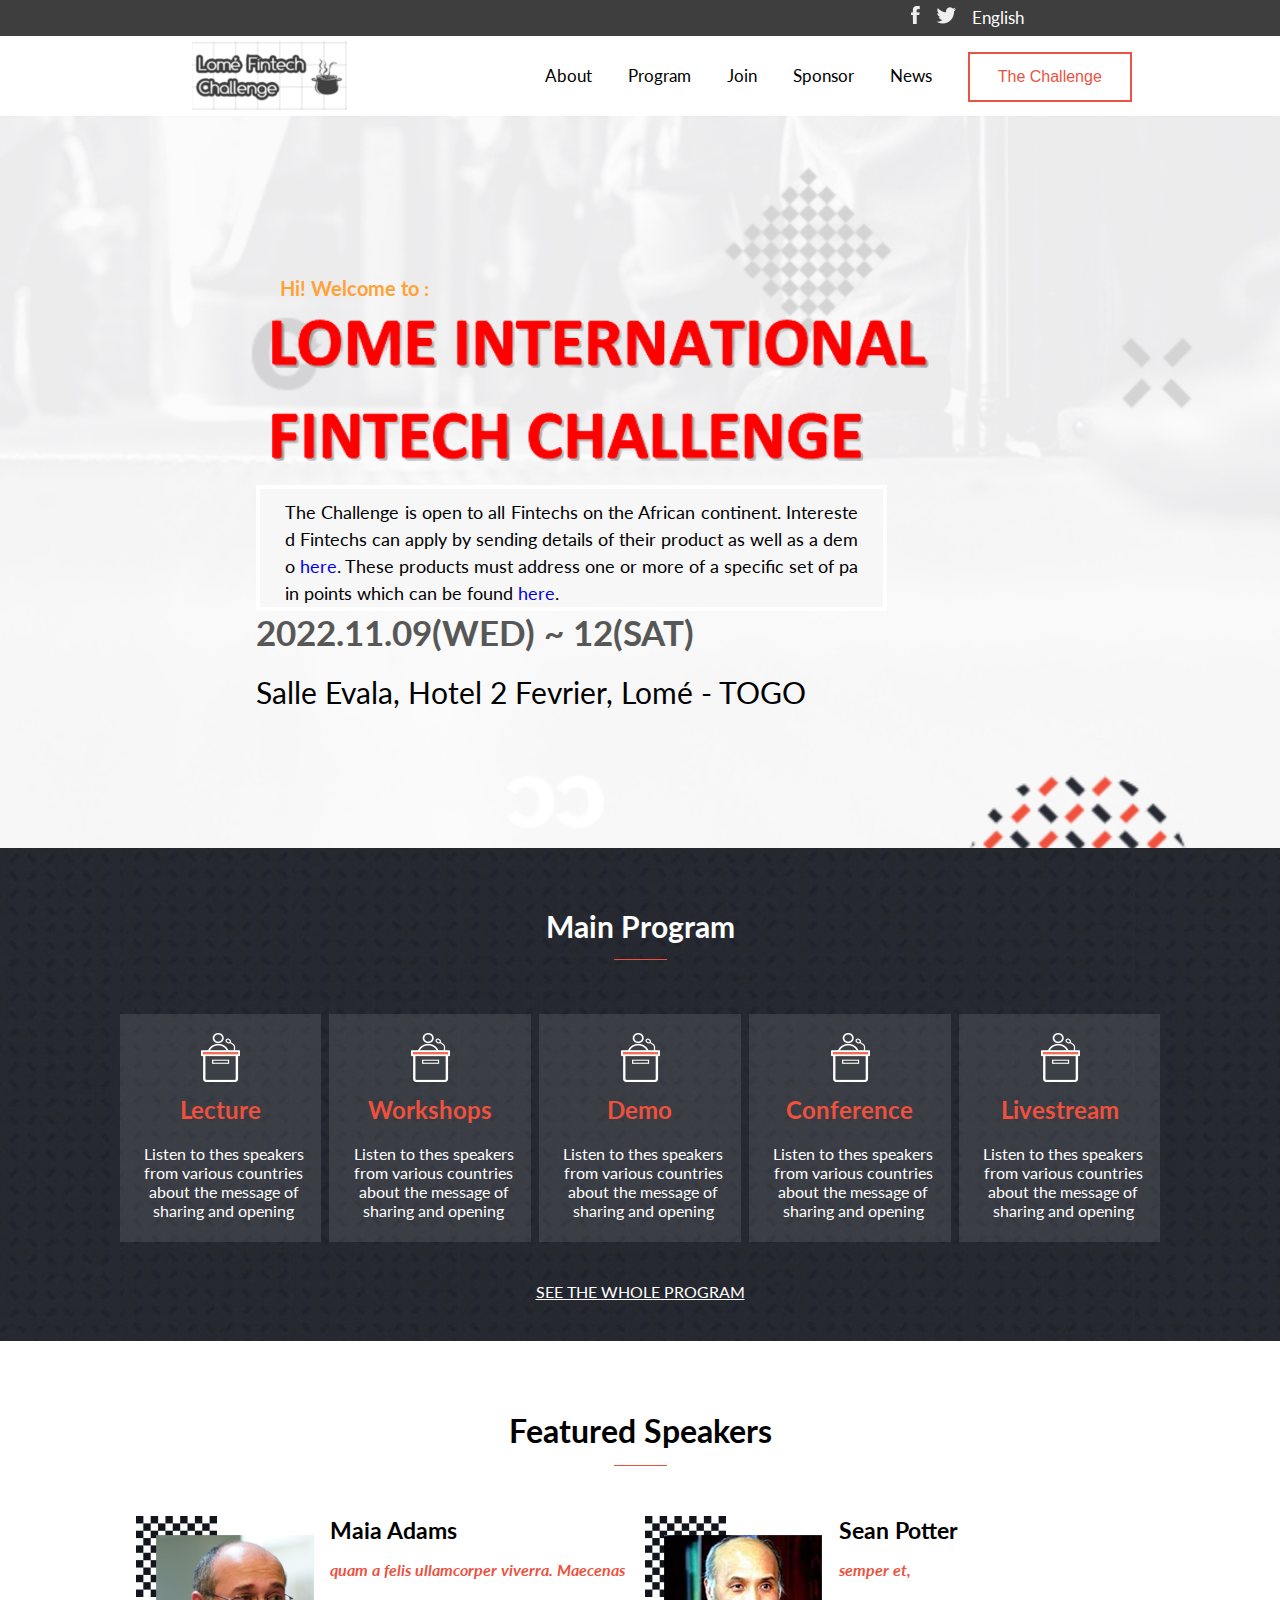
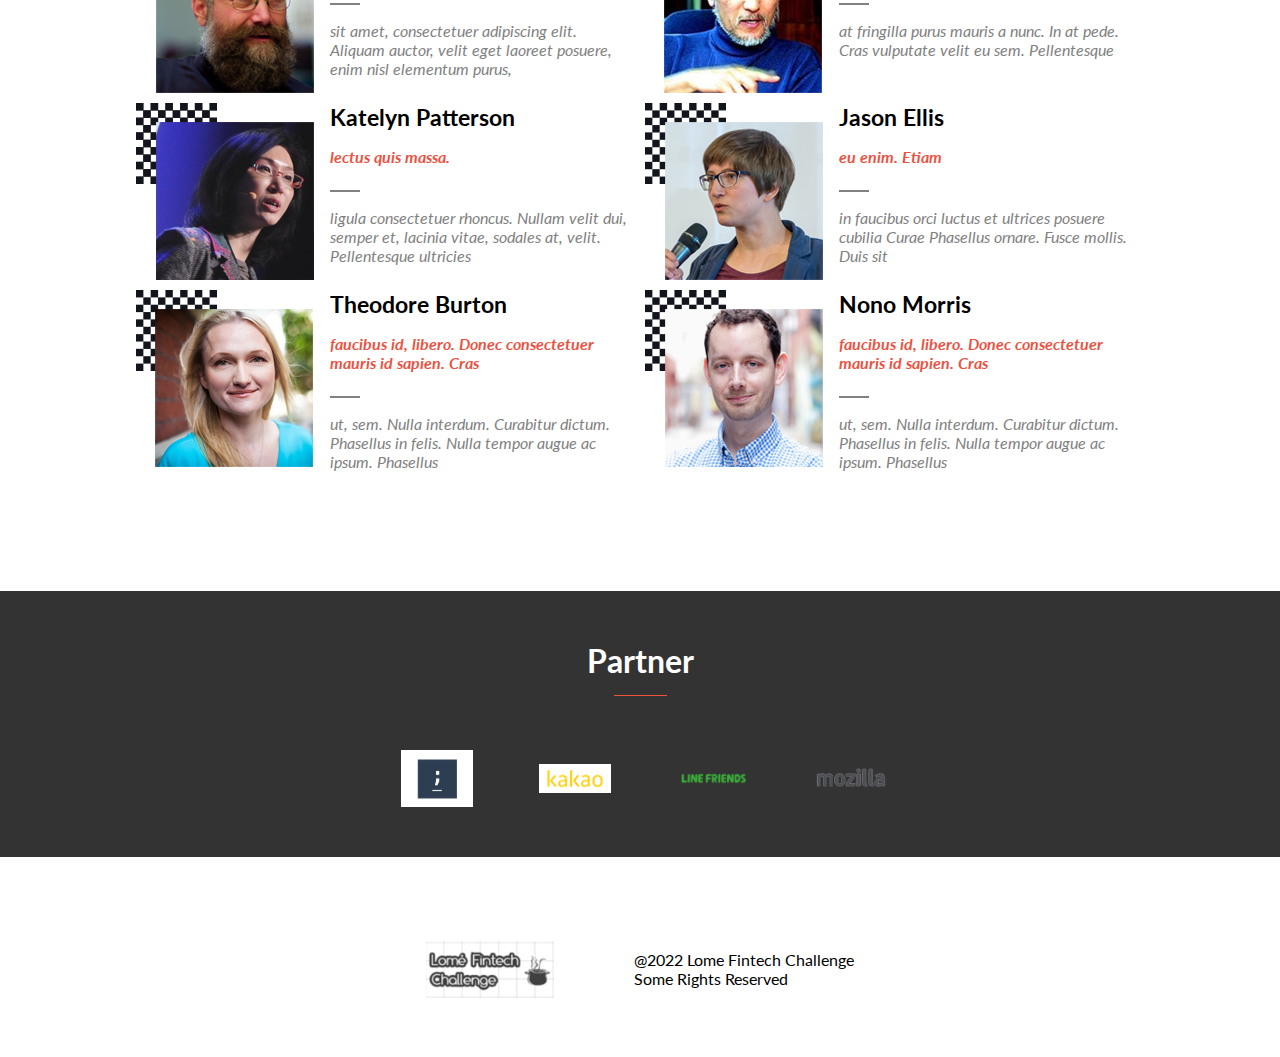
<file: index.html>
<!DOCTYPE html>
<html lang="en">

<head>
  <meta charset="utf-8">
  <meta http-equiv="X-UA-Compatible" content="IE=edge">
  <title>Conference</title>
  <meta name="description" content="Conference Page">
  <meta name="viewport" content="width=device-width, initial-scale=1">
  <link href='https://fonts.googleapis.com/css?family=Lato' rel='stylesheet'>
  <link rel="stylesheet" href="stylesheets/css/styles.css">
</head>

<body>
  <header id="toolbar">
    <div id="top-bar">
      <ul class="menu">
        <li><a class="nav-link" href="#about-me"> <img src="assets/images/facebook.png" alt=""> </a></li>
        <li><a class="nav-link" href="#about-me"> <img src="assets/images/twitter.png" alt=""> </a></li>
        <li><a class="nav-link" href="#contact-form">English</a></li>
      </ul>
    </div>
    <div id="bottom-bar">
      <div id="first-item">
        <span id="logo-placeholder"><a class="nav-link" href="index.html#intro"><img src="assets/images/Lome_Fintech_LogoB_59.png" alt=""></a></span>
        <nav id="nav-bar">
          <ul class="menu">
            <li><a class="nav-link" href="about.html#about">About</a></li>
            <li><a class="nav-link" href="index.html#main-program">Program</a></li>
            <li><a class="nav-link" href="index.html">Join</a></li>
            <li><a class="nav-link" href="index.html#partner">Sponsor</a></li>
            <li><a class="nav-link" href="index.html#news">News</a></li>
            <li><a class="nav-link" href="index.html#partner"><button class="btn">The Challenge</button></a></li>
          </ul>
        </nav>
      </div>
      <!-- Hamburger icon -->
      <label id="second-item" class='menu-button-container' for="menu-button-container">
        <img id="cancel-icon" src="assets/images/close_mobile_menu.png" alt="Cancel Menu">
        <img id="menu-icon" src="assets/images/mobile_menu.png" alt="Cancel Menu">
      </label>
    </div>
  </header>
  <!-- Main content -->
  <main class="content">
    <section id="intro">
      <span id="greating-title">Hi! Welcome to :</span>
      <img src="assets/images/intro4-removebg.png" alt="">
      <p id="description">
        The Challenge is open to all Fintechs on the African continent. Interested Fintechs can apply by sending details of their product as well as a demo  <a href="http://" target="_blank" rel="noopener noreferrer">here</a>. These products must address one or more of a specific set of pain points which can be found <a href="http://" target="_blank" rel="noopener noreferrer">here</a>.
      </p>
      <p id="when">
        2022.11.09(WED) ~ 12(SAT)
      </p>
      <p id="where">
        Salle Evala, Hotel 2 Fevrier, Lomé - TOGO
      </p>
    </section>
    <section id="main-program">
      <h1>Main Program</h1>
      <span class="program-bar"></span>
      <ul class="program">
        <li class="item">
          <img src="assets/images/program_icon_01.png" alt="Program 1">
          <p id="title">Lecture</p>
          <p id="description">
            Listen to thes speakers from various countries about the message of sharing and opening
          </p>
        </li>
        <li class="item">
          <img src="assets/images/program_icon_01.png" alt="Program 1">
          <p id="title">Workshops</p>
          <p id="description">
            Listen to thes speakers from various countries about the message of sharing and opening
          </p>
        </li>
        <li class="item">
          <img src="assets/images/program_icon_01.png" alt="Program 1">
          <p id="title">Demo</p>
          <p id="description">
            Listen to thes speakers from various countries about the message of sharing and opening
          </p>
        </li>

        <li class="item">
          <img src="assets/images/program_icon_01.png" alt="Program 1">
          <p id="title">Conference</p>
          <p id="description">
            Listen to thes speakers from various countries about the message of sharing and opening
          </p>
        </li>
        <li class="item">
          <img src="assets/images/program_icon_01.png" alt="Program 1">
          <p id="title">Livestream</p>
          <p id="description">
            Listen to thes speakers from various countries about the message of sharing and opening
          </p>
        </li>
      </ul>
      <button id="join-program">Join Challenge</button>
      <a id="see-more-program" href="#contact-form">SEE THE WHOLE PROGRAM</a>
    </section>
    <section id="speakers">
    </section>
    <section id="partner">
      <h1>Partner</h1>
      <span class="partner-bar"></span>
      <ul class="partner-list">
        <li class="partner-list-item"><img class="partner-list-item-img" src="assets/images/sonsors/iamport.png" alt=""></li>
        <li class="partner-list-item"><img class="partner-list-item-img" src="assets/images/sonsors/kakao.png" alt=""></li>
        <li class="partner-list-item"><img class="partner-list-item-img" src="assets/images/sonsors/line-friends.png" alt=""></li>
        <li class="partner-list-item"><img class="partner-list-item-img" src="assets/images/sonsors/mozilla.png" alt=""></li>
      </ul>

    </section>
  </main>
  <footer>
    <img id="footer-img" src="assets/images/Lome_Fintech_LogoB_59.png" alt="">
    <p>
      @2022 Lome Fintech Challenge <br> Some Rights Reserved
    </p>

  </footer>
  <script type="module" src="js/index.js"></script>
</body>

</html>
</file>
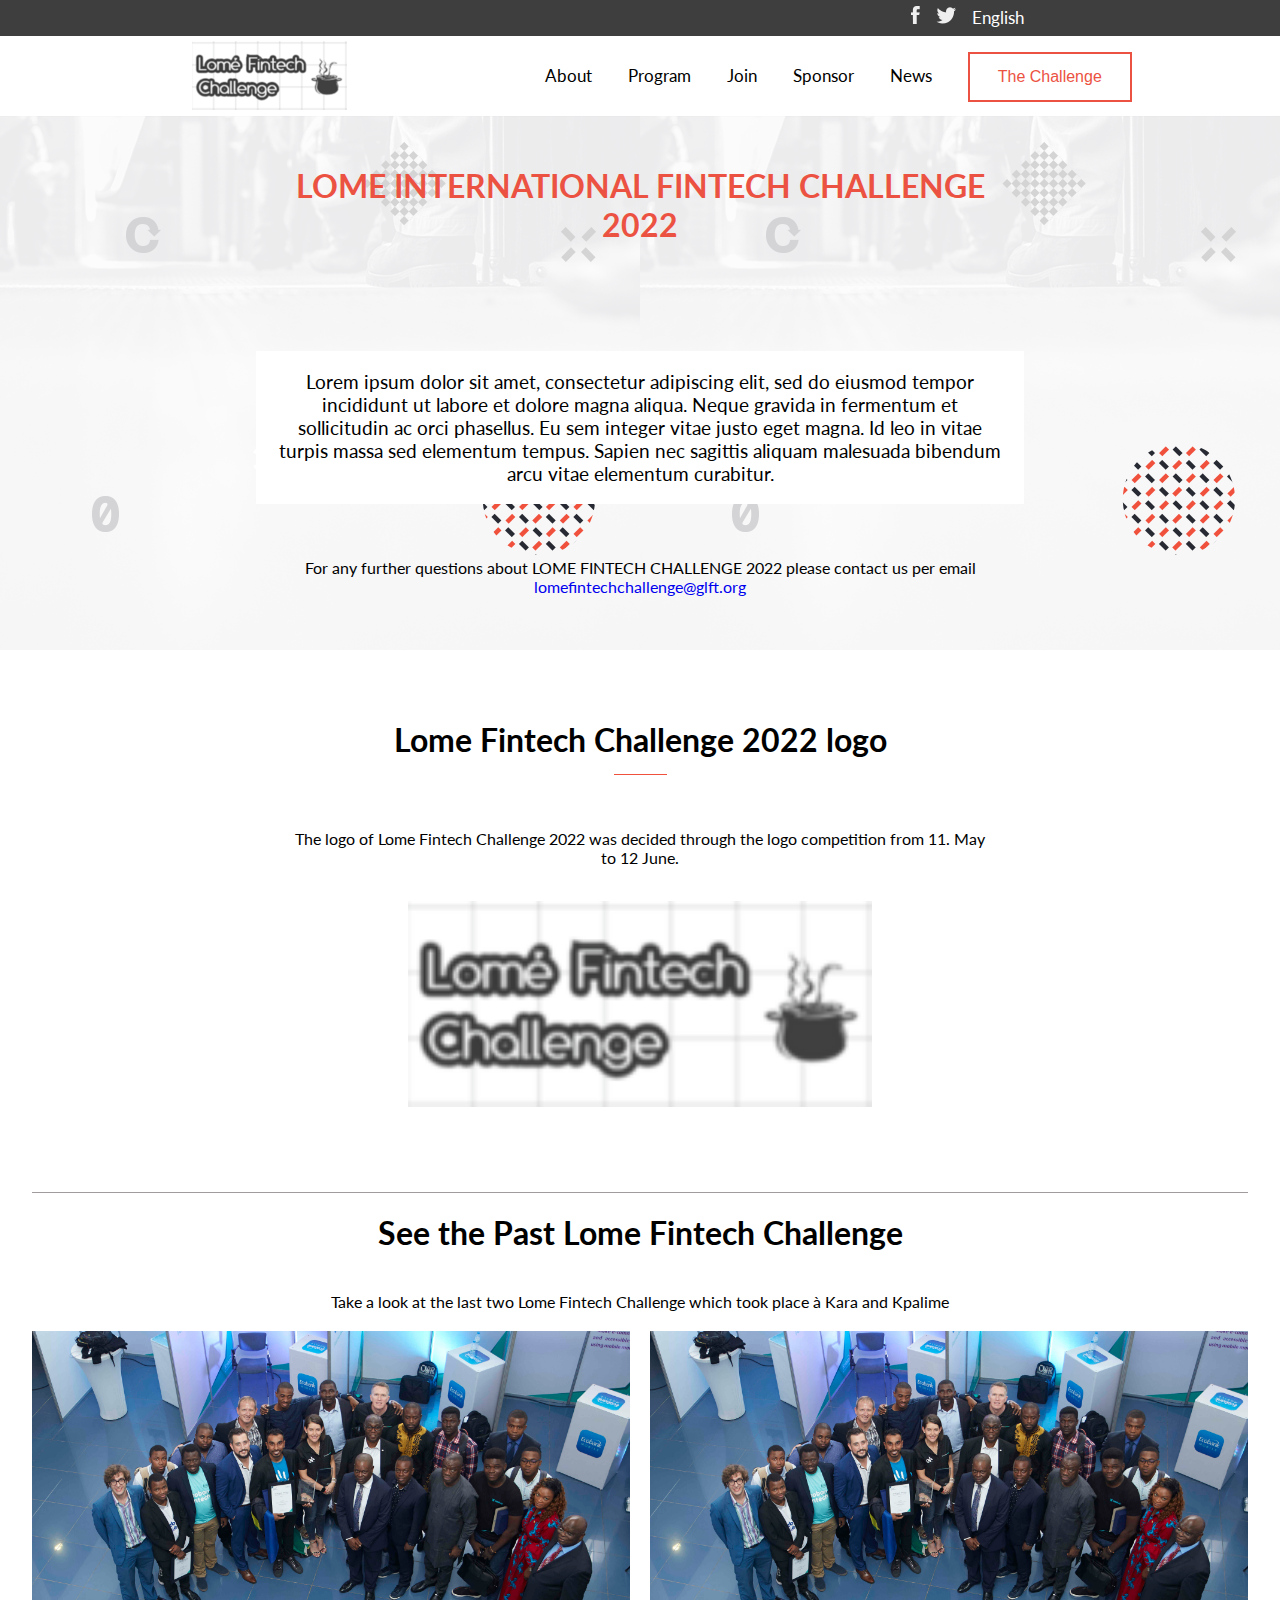
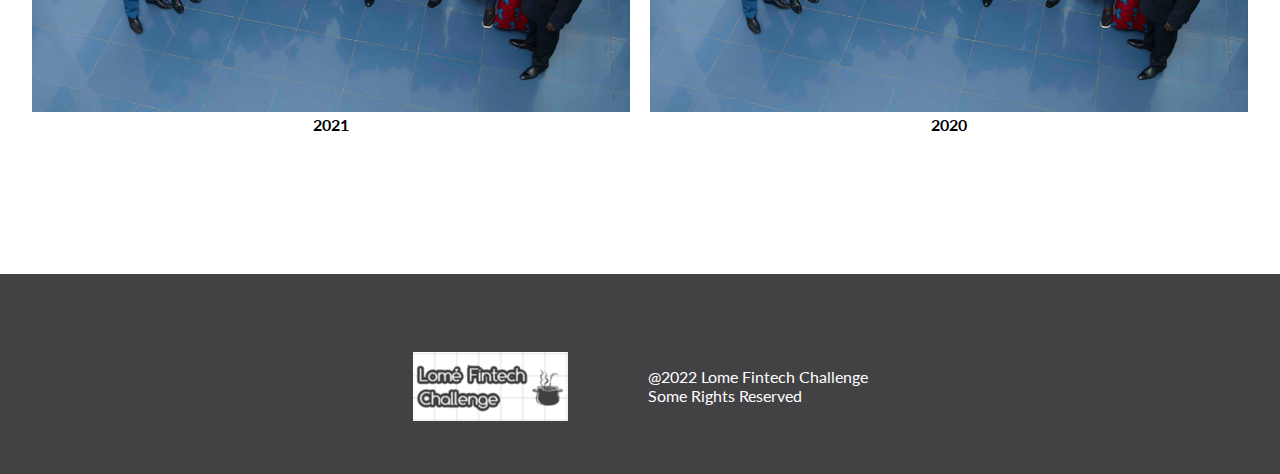
<file: about.html>
<!DOCTYPE html>
<html lang="en">

<head>
  <meta charset="utf-8">
  <meta http-equiv="X-UA-Compatible" content="IE=edge">
  <title>Conference</title>
  <meta name="description" content="Conference Page">
  <meta name="viewport" content="width=device-width, initial-scale=1">
  <link href='https://fonts.googleapis.com/css?family=Lato' rel='stylesheet'>
  <link rel="stylesheet" href="stylesheets/css/styles.css">
</head>

<body>
  <header id="toolbar">
    <div id="top-bar">
      <ul class="menu">
        <li><a class="nav-link" href="#about-me"> <img src="assets/images/facebook.png" alt=""> </a></li>
        <li><a class="nav-link" href="#about-me"> <img src="assets/images/twitter.png" alt=""> </a></li>
        <li><a class="nav-link" href="#contact-form">English</a></li>
      </ul>
    </div>
    <div id="bottom-bar">
      <div id="first-item">
        <span id="logo-placeholder"><a class="nav-link" href="index.html#intro"><img src="assets/images/Lome_Fintech_LogoB_59.png" alt=""></a></span>
        <nav id="nav-bar">
          <ul class="menu">
            <li><a class="nav-link" href="about.html#about">About</a></li>
            <li><a class="nav-link" href="index.html#main-program">Program</a></li>
            <li><a class="nav-link" href="index.html">Join</a></li>
            <li><a class="nav-link" href="index.html#partner">Sponsor</a></li>
            <li><a class="nav-link" href="index.html#news">News</a></li>
            <li><a class="nav-link" href="index.html#partner"><button class="btn">The Challenge</button></a></li>
          </ul>
        </nav>
      </div>
      <!-- Hamburger icon -->
      <label id="second-item" class='menu-button-container' for="menu-button-container">
        <img id="cancel-icon" src="assets/images/close_mobile_menu.png" alt="Cancel Menu">
        <img id="menu-icon" src="assets/images/mobile_menu.png" alt="Cancel Menu">
      </label>
    </div>
  </header>
  <!-- Main content -->
  <main class="content">
    <section id="about">
      <h1 id="title">
        LOME INTERNATIONAL FINTECH CHALLENGE 2022
      </h1>
      <p id="description">
        Lorem ipsum dolor sit amet, consectetur adipiscing elit, sed do eiusmod tempor incididunt ut labore et dolore magna aliqua. Neque gravida in fermentum et sollicitudin ac orci phasellus. Eu sem integer vitae justo eget magna. Id leo in vitae turpis massa sed elementum tempus. Sapien nec sagittis aliquam malesuada bibendum arcu vitae elementum curabitur.
      </p>
      <p id="know-more">
        For any further questions about LOME FINTECH CHALLENGE 2022 please contact us per email 
        
      </p>
      <p id="email">        
        <a href="mailto:lomefintechchallenge@glft.org" class="contact-email">lomefintechchallenge@glft.org</a>
      </p>
    </section>
    <section id="logo-history">
      <h1>Lome Fintech Challenge 2022 logo</h1>
      <span class="logo-history-bar"></span>
      <p>
        The logo of Lome Fintech Challenge 2022 was decided through the logo competition from 11. May to 12 June.
      </p>
      <img src="assets/images/Lome_Fintech_LogoB_59.png" alt="">
    </section>
    <section id="challenge-history">
      <span class="challenge-history-line"></span>
      <h1>See the Past Lome  Fintech Challenge</h1>
      <span class="challenge-history-bar"></span>
      <p class="take-look">
        Take a look at the last two Lome  Fintech Challenge which took place à Kara and Kpalime
      </p>
      <ul class="challenge-history-list">
        <li  class="challenge-history-item">
          <img class="history-image" src="assets/images/fellowship.jpg" alt="" style="width: 100%;">
          <div class="text-block">
            <h4>2021</h4>
          </div>
        </li>
        <li  class="challenge-history-item">
          <img class="history-image" src="assets/images/fellowship.jpg" alt=""style="width: 100%;">
          <div class="text-block">
            <h4>2020</h4>
          </div>
        </li>
      </ul>
    </section>
    <section id="about-partner">
      <h1>Partner</h1>
      <span class="partner-bar"></span>
      <ul>
        <li><img src="assets/images/sonsors/iamport.png" alt=""></li>
        <li><img src="assets/images/sonsors/kakao.png" alt=""></li>
        <li><img src="assets/images/sonsors/line-friends.png" alt=""></li>
        <li><img src="assets/images/sonsors/mozilla.png" alt=""></li>
      </ul>

    </section>
  </main>
  <footer id="about-footer">
   <img src="assets/images/Lome_Fintech_LogoB_59.png" alt="">
    <p>
      @2022 Lome Fintech Challenge <br> Some Rights Reserved
    </p>

  </footer>
  <script type="module" src="js/index.js"></script>
</body>

</html>
</file>
<file: stylesheets/css/styles.css>
@font-face {
  font-family: "Lato";
  font-style: normal;
  src: url("https://fonts.googleapis.com/css?family=Lato");
}

*,
*::before,
*::after {
  margin: 0 0;
  padding: 0 0;
  box-sizing: border-box;
}

/* body settings */
body {
  background: #fff;
  font-family: "Lato", sans-serif;
  position: relative;
  display: flex;
  flex-direction: column;
  justify-content: flex-start;
  align-items: center;
  align-content: center;
  margin: auto;
  flex: 1 1 auto;
}

body ul {
  list-style: none;
  text-decoration: none;
}

body a {
  text-decoration: none;
}

/* define variables for the primary colors */

/* Mobile */
body #toolbar {
  width: 100%;
  display: flex;
  flex-direction: column;
  align-items: center;
  align-content: center;
  background-image: url("../../../assets/images/mobile_intro_bg.png");
  background-repeat: repeat-x;
}

body #toolbar #top-bar .menu {
  display: none;
}

body #toolbar #bottom-bar {
  display: flex;
  top: 36px;
  width: 100%;
  justify-content: flex-start;
  align-items: center;
  background: transparent;
}

body #toolbar #bottom-bar #first-item {
  display: none;
}

body #toolbar #bottom-bar #first-item.active {
  display: flex;
  color: black;
  width: 100%;
  top: 10px;
}

body #toolbar #bottom-bar #first-item.active #nav-bar {
  display: flex;
  width: 90%;
  flex-direction: column;

  /*   .menu {
                display: flex;
                justify-content: flex-start;
                flex-direction: column;
                align-items: center;
                align-content: center;
                flex: 1 1 auto;
                height: auto;

                gap: 36px;
                width: 100%;

                //background: blue;
                a {
                    font-size: 17px;
                    color: black;
                }

                li:last-child {
                    margin-right: 20%;
                }

                .btn {
                    border: 2px solid black;
                    background-color: white;
                    color: black;
                    padding: 14px 28px;
                    font-size: 16px;
                    cursor: pointer;
                    color: #ec5242;
                    border-color: #ec5242;
                }
            } */
}

body #toolbar #bottom-bar #first-item.active #nav-bar .menu {
  position: fixed;
  left: 0;
  text-justify: left;
  padding-left: 40px;
  top: 38px;
  gap: 30px;
  z-index: 2;
  display: flex;
  mix-blend-mode: normal;
  box-shadow: 0 48px 48px rgba(37, 47, 137, 0.08);
  flex-direction: column;
  background: white;
  width: 100%;
  height: 80%;
  text-align: left;
  transition: 0.4s;
  font-weight: 600;
  font-size: 32px;
  line-height: 44px;
  border: 2px solid white;
  border-bottom-left-radius: 30px;
  border-bottom-right-radius: 30px;
  overflow: auto;
}

body #toolbar #bottom-bar #first-item.active #nav-bar .menu .btn {
  border: 2px solid black;
  background-color: white;
  padding: 14px 28px;
  font-size: 16px;
  cursor: pointer;
  color: #ec5242;
  border-color: #ec5242;
}

body #toolbar #bottom-bar #first-item.active #logo-placeholder {
  display: none;
}

body #toolbar #bottom-bar #second-item #cancel-icon {
  display: none;
}

body #toolbar #bottom-bar #second-item #menu-icon {
  align-self: flex-start;
  margin-top: 20px;
  margin-left: 35px;
  width: 22px;
}

body #toolbar #bottom-bar #second-item #cancel-icon.active {
  display: block;
  visibility: visible;
  align-self: flex-start;
  margin-top: 20px;
  margin-left: 35px;
  width: 22px;
  background: #272a31;
}

body #toolbar #bottom-bar #second-item #menu-icon.active {
  display: none;
  visibility: hidden;
  margin-left: 24px;
}

body .content {
  display: flex;
  width: 100%;
  flex-direction: column;
  align-items: center;
  align-content: center;
  justify-content: center;
  flex: 1 1 auto;
  margin: auto 24px;
}

body .content #about {
  background-image: url("../../../assets/images/mobile_intro_bg.png");
  background-repeat: repeat-x;
  width: 100%;
  display: flex;
  flex-direction: column;
  align-items: center;
  justify-items: auto;
}

body .content #about #title {
  color: #ec5242;
  text-align: center;
  text-transform: uppercase;
  width: 80%;
  font-size: xx-large;
  font-weight: bold;
  margin: 40px auto;
}

body .content #about #description {
  padding: 1em;
  font-size: 19px;
  height: auto;
  width: 90%;
  text-align: center;
  background-color: white;
  margin: 54px auto;
}

body .content #about #know-more {
  text-align: center;
  width: 90%;
}

body .content #about #email {
  margin: 0 auto 54px;
}

body .content #about-footer {
  display: flex;
  align-items: center;
  justify-content: center;
  align-content: center;
  margin: 50px 16px;
  text-align: center;
  gap: 16px;
}

body .content #about-footer img {
  width: 30%;
}

body .content #logo-history {
  display: flex;
  flex-direction: column;
  align-items: center;
  justify-content: center;
  margin: 70px auto;
  text-align: center;
}

body .content #logo-history h1 {
  width: 80%;
}

body .content #logo-history .logo-history-bar {
  width: 53px;
  height: 16px;
  border-bottom: 1px solid #ef513c;
  margin: 0 auto 54px;
}

body .content #logo-history p {
  margin: 0 auto 34px;
  width: 90%;
}

body .content #logo-history img {
  width: 60%;
}

body .content #challenge-history {
  display: flex;
  flex-direction: column;
  align-items: center;
  justify-content: center;
  margin: 0 auto 70px;
  width: 95%;
  text-align: center;
  gap: 20px;
}

body .content #challenge-history .challenge-history-line {
  width: 100%;
  height: 16px;
  border-bottom: 1px solid #a09c9c;
}

body .content #challenge-history .take-look {
  width: 80%;
}

body .content #challenge-history .history-image {
  width: 60%;
}

body .content #challenge-history .challenge-history-list {
  display: flex;
  flex-direction: column;
  align-items: center;
  justify-content: center;
  margin: 0 auto 70px;
  text-align: center;
  gap: 20px;
}

body .content #intro {
  width: 100%;
  height: auto;
  display: flex;
  flex-direction: column;
  align-items: center;
  align-content: center;
  justify-content: center;
  margin: 0;
  background-image: url("../../../assets/images/mobile_intro_bg.png");
  background-repeat: no-repeat;
  background-size: cover;
  padding-left: 1.5em;
  padding-right: 1.5em;
  padding-top: 1em;
}

body .content #intro #greating-title {
  color: #ffa338;
  margin-top: 1em;
  margin-left: 24px;
  text-align: left;
  align-self: flex-start;
  font-size: 20px;
  font-weight: bolder;
}

body .content #intro img {
  width: 90%;
}

body .content #intro p:first-child {
  background: red;
}

body .content #intro #description {
  width: 95%;
  line-height: 150%;
  height: auto;
  text-align: justify;
  word-break: break-all;
  border: 4px solid #fff;
  background-color: #f7f7f8;
  padding: 10px 25px 0;
  font-size: 1.125em;
}

body .content #intro #when {
  font-size: 35px;
  color: #575757;
  font-weight: bold;
  width: 90%;
  display: inline-block;
  text-align: center;
  margin-bottom: 4px;
  letter-spacing: 0;
}

body .content #intro #where {
  margin: 17px auto 0.75em;
  font-size: 30px;
  width: 90%;
}

body .content #main-program {
  margin: 0;
  display: flex;
  flex-direction: column;
  flex: 1 1 auto;
  color: #fff;
  text-align: center;
  padding-top: 60px;
  flex-wrap: nowrap;
  justify-content: center;
  align-content: center;
  height: auto;
  background-image: url("../../../assets/images/main_section_background.jpg");
  background-repeat: no-repeat;
  background-size: cover;
}

body .content #main-program h1 {
  font-size: 30px;
}

body .content #main-program .program-bar {
  width: 53px;
  height: 16px;
  border-bottom: 1px solid #ef513c;
  margin: 0 auto 54px;
}

body .content #main-program .program {
  display: flex;
  flex-direction: column;
  justify-content: center;
  flex: 1 1 auto;
  gap: 0.5em;
  margin: auto;
}

body .content #main-program .program .item {
  display: flex;
  align-items: center;
  justify-content: center;
  background: rgba(255, 255, 255, 0.1);
  gap: 10px;
  height: auto;
  margin: auto;
  flex-basis: auto;
  width: 95%;
}

body .content #main-program .program .item #title {
  width: 30%;
  color: #ef513c;
  font-size: 16px;
  font-weight: bold;
  justify-self: center;
  text-align: left;
}

body .content #main-program .program .item #description {
  margin-left: 7px;
  flex-shrink: 4;
  text-align: left;
  padding: 10px;
}

body .content #main-program #join-program {
  border: 2px solid black;
  background-color: #ec5242;
  font-weight: bolder;
  padding: 14px 28px;
  font-size: 16px;
  cursor: pointer;
  width: 70%;
  color: white;
  border-color: #ec5242;
  display: block;
  margin: 40px auto;
}

body .content #main-program #see-more-program {
  display: none;
  text-decoration: underline;
  color: #fff;
  margin: 40px auto;
}

body .content #speakers {
  width: 100%;
  margin: 60px 16px auto;
  display: flex;
  flex-direction: column;
  align-items: center;
  align-content: center;
  justify-content: center;
}

body .content #speakers .speaker-bar {
  width: 53px;
  height: 16px;
  border-bottom: 1px solid #ef513c;
}

body .content #speakers .card-list {
  width: calc(100% - 32px);
  display: flex;
  flex-direction: column;
  align-items: center;
  align-content: center;
  justify-content: center;
  gap: 40px;
  margin: 50px auto;
}

body .content #speakers .card-list .card {
  display: flex;
  width: 100%;
  align-items: flex-start;
  align-content: flex-start;
  flex-wrap: nowrap;
  gap: 16px;
  flex: 1 1 auto;
  justify-content: flex-start;
}

body .content #speakers .card-list .card .right {
  width: 100%;
  display: flex;
  flex-direction: column;
  gap: 16px;
}

body .content #speakers .card-list .card .right .line {
  width: 30px;
  border: 1px solid #818181;
  margin-top: 0.5em;
}

body .content #speakers .card-list .card .right .name {
  font-size: 23px;
  font-weight: bolder;
}

body .content #speakers .card-list .card .right .title {
  font-style: italic;
  font-size: 1rem;
  color: #ec5242;
  font-weight: bold;
}

body .content #speakers .card-list .card .right .bio {
  font-style: italic;
  color: #818181;
  font-size: 1rem;
}

body .content #speakers .see-more-btn {
  display: block;
  color: #272a31;
  background: red;
  width: 90%;
  height: 40px;
  background-color: #fff;
  border: 2px solid #d3d3d3;
  border-radius: 4px;
  font-weight: bold;
}

body .content #speakers .see-more-btn.hidden {
  color: blueviolet;
}

body .content #speakers .see-more-btn:hover {
  display: block;
  color: #272a31;
  width: 90%;
  height: 40px;
  background-color: rgba(255, 255, 255, 0.553);
  border: 2px solid #b9b6b6;
  border-radius: 4px;
  font-weight: bold;
}

body .content #partner {
  display: none;
}

body .content #about-partner {
  display: flex;
  flex-direction: column;
  align-items: center;
  background: #333;
  width: 100%;
  color: #fff;
  padding-top: 50px;
  padding-bottom: 50px;
}

body .content #about-partner .partner-bar {
  width: 53px;
  height: 16px;
  border-bottom: 1px solid #ef513c;
  margin: 0 auto 54px;
}

body .content #about-partner ul {
  display: flex;
  justify-content: center;
  align-items: center;
  flex-wrap: wrap;
  gap: 10px;
  width: 50%;
}

body footer {
  display: none;
}

/* Desktop */
@media (min-width: 768px) {
  body #toolbar {
    box-shadow: rgba(0, 0, 0, 0.3) 0 2px 8px 0;
  }

  body #toolbar #top-bar {
    width: 100%;
    display: flex;
    justify-content: flex-end;
    flex-direction: row;
    background-color: rgb(62, 62, 62);
  }

  body #toolbar #top-bar .menu {
    display: flex;
    justify-content: flex-end;
    flex-direction: row;
    align-items: center;
    align-content: center;
    flex: 1 1 auto;
    vertical-align: middle;
    height: 36px;
    line-height: 36px;
    gap: 16px;
  }

  body #toolbar #top-bar .menu a {
    color: white;
    font-size: 17px;
  }

  body #toolbar #top-bar .menu li:last-child {
    margin-right: 20%;
  }

  body #toolbar #bottom-bar {
    display: flex;
    background: white;
    width: 100%;
  }

  body #toolbar #bottom-bar #first-item {
    display: flex;
    color: black;
    width: 100%;
  }

  body #toolbar #bottom-bar #first-item #nav-bar {
    display: flex;
    width: 100%;
  }

  body #toolbar #bottom-bar #first-item #nav-bar .menu {
    display: flex;
    justify-content: flex-end;
    flex-direction: row;
    align-items: center;
    align-content: center;
    flex: 1 1 auto;
    vertical-align: middle;
    height: 80px;
    line-height: 80px;
    gap: 36px;
    width: 100%;
  }

  body #toolbar #bottom-bar #first-item #nav-bar .menu a {
    font-size: 17px;
    color: black;
  }

  body #toolbar #bottom-bar #first-item #nav-bar .menu li:last-child {
    margin-right: 20%;
  }

  body #toolbar #bottom-bar #first-item #nav-bar .menu .btn {
    border: 2px solid black;
    background-color: white;
    padding: 14px 28px;
    font-size: 16px;
    cursor: pointer;
    color: #ec5242;
    border-color: #ec5242;
  }

  body #toolbar #bottom-bar #first-item #logo-placeholder {
    vertical-align: middle;
    height: 80px;
    line-height: 80px;
    margin: auto 15%;
  }

  body #toolbar #bottom-bar #first-item #logo-placeholder img {
    margin-top: 5px;
  }

  body #toolbar #bottom-bar #second-item {
    display: none;
  }

  body .content {
    display: flex;
    flex-direction: column;
  }

  body .content #about-partner {
    display: none;
  }

  body .content #challenge-history {
    display: flex;
    flex-direction: column;
    align-items: center;
    justify-content: center;
    margin: 0 auto 70px;
    text-align: center;
    gap: 20px;
  }

  body .content #challenge-history .challenge-history-line {
    width: 100%;
    height: 16px;
    border-bottom: 1px solid #a09c9c;
  }

  body .content #challenge-history .take-look {
    width: 80%;
  }

  body .content #challenge-history .history-image {
    width: 60%;
  }

  body .content #challenge-history .challenge-history-list {
    display: flex;
    flex-direction: row;
    align-items: center;
    justify-content: center;
    margin: 0 auto 70px;
    text-align: center;
    gap: 20px;
  }

  body .content #challenge-history .challenge-history-list .challenge-history-item {
    width: 100%;
  }

  body .content #about {
    display: flex;
    flex-direction: column;
    align-items: center;
    justify-items: auto;
  }

  body .content #about #title {
    color: #ec5242;
    text-align: center;
    text-transform: uppercase;
    width: 60%;
    font-size: xx-large;
    font-weight: bold;
    margin: 50px auto;
  }

  body .content #about #description {
    padding: 1em;
    font-size: 19px;
    height: auto;
    width: 60%;
    text-align: center;
    background-color: white;
    margin-top: 3em;
  }

  body .content #intro {
    width: 100%;
    height: auto;
    margin: 0;
    padding-top: 140px;
    display: flex;
    flex-direction: column;
    flex: 1 1 auto;
    flex-wrap: nowrap;
    justify-content: flex-start;
    align-content: flex-start;
    align-items: flex-start;
    background-image: url("../../../assets/images/mobile_intro_bg.png");
    background-repeat: no-repeat;
    background-size: 100%;
    padding-left: 20%;
    padding-right: 20%;
    padding-bottom: 3em;
  }

  body .content #intro #description {
    width: 631px;
    margin-left: 0;
    align-self: flex-start;
  }

  body .content #intro #when {
    align-self: flex-start;
    margin-left: 0;
    text-align: left;
  }

  body .content #intro #where {
    align-self: flex-start;
    margin-left: 0;
    margin-bottom: 3em;
  }

  body .content #main-program {
    margin: 0;
    display: flex;
    flex-direction: column;
    flex: 1 1 auto;
    color: #fff;
    text-align: center;
    padding-top: 60px;
    justify-content: center;
    align-content: center;
    height: auto;
    width: 100%;
  }

  body .content #main-program .program {
    display: flex;
    flex-direction: row;
    justify-content: center;
    flex: 1 1 auto;
    gap: 0.5em;
    margin: auto;
    width: 100%;
  }

  body .content #main-program .program .item {
    display: flex;
    flex-direction: column;
    justify-content: center;
    align-items: center;
    background: rgba(255, 255, 255, 0.1);
    gap: 10px;
    width: calc(16% - 3px);
    height: 228px;
    margin: 0;
    flex-basis: auto;
  }

  body .content #main-program .program .item #title {
    width: 100%;
    color: #ef513c;
    font-size: 1.5em;
    font-weight: bold;
    text-align: center;
  }

  body .content #main-program .program .item #description {
    margin-left: 7px;
    flex-shrink: 4;
    text-align: center;
    padding: 10px;
  }

  body .content #main-program #join-program {
    border: 2px solid black;
    background-color: #ec5242;
    font-weight: bolder;
    padding: 14px 28px;
    font-size: 16px;
    cursor: pointer;
    color: white;
    border-color: #ec5242;
    display: none;
  }

  body .content #main-program #see-more-program {
    display: block;
  }

  body .content #speakers {
    width: 100%;
    margin: 70px 16px;
    display: flex;
    flex-direction: column;
    align-items: center;
    align-content: center;
    justify-content: center;
  }

  body .content #speakers .card-list {
    width: calc(100% - 32px);
    display: grid;
    justify-content: center;
    grid-template-columns: 40% 40%;
    gap: 10px;
  }

  body .content #speakers .card-list .card {
    display: flex;
    width: 100%;
    align-items: flex-start;
    align-content: flex-start;
    flex-wrap: nowrap;
    gap: 16px;
    flex: 1 1 auto;
    justify-content: flex-start;
  }

  body .content #speakers .card-list .card .right {
    width: 100%;
    display: flex;
    flex-direction: column;
    gap: 16px;
  }

  body .content #speakers .see-more-btn {
    display: none;
  }

  body .content #partner {
    display: flex;
    flex-direction: column;
    align-items: center;
    background: #333;
    width: 100%;
    color: #fff;
    padding-top: 50px;
    padding-bottom: 50px;
  }

  body .content #partner .partner-bar {
    width: 53px;
    height: 16px;
    border-bottom: 1px solid #ef513c;
    margin: 0 auto 54px;
  }

  body .content #partner .partner-list {
    display: flex;
    justify-content: center;
    align-items: center;
    flex-wrap: wrap;
    gap: 10px;
    width: 50%;
  }

  body .content #partner .partner-list .partner-list-item {
    width: 20%;
    padding-left: 0.5em;
    display: flex;
    align-items: center;
    justify-content: center;
  }

  body .content #partner .partner-list .partner-list-item .partner-list-item-img {
    width: 60%;
  }

  body footer {
    width: 100%;
    display: flex;
    height: 200px;
    align-items: center;
    justify-content: center;
    padding-top: 3em;
    padding-bottom: 1.5em;
    gap: 5em;
    flex-wrap: wrap;
  }

  body footer #footer-img {
    width: 10%;
  }

  body footer p {
    flex-shrink: 3;
  }

  body #about-footer {
    background-color: #424244;
    color: white;
  }
}
</file>
